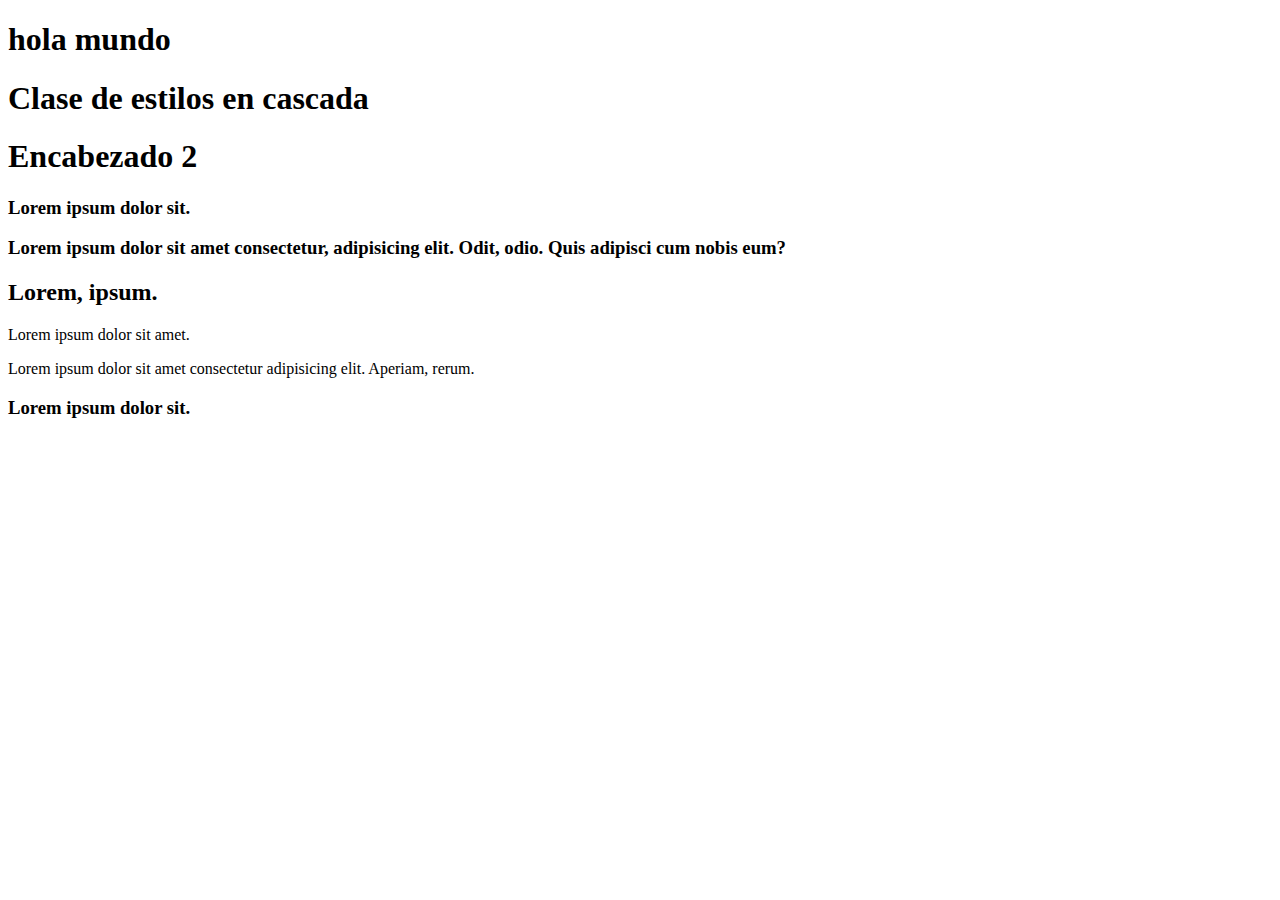
<file: vida_en_html/index.html>
<!DOCTYPE html>
<html lang="en">
<head>
    <meta charset="UTF-8">
    <meta http-equiv="X-UA-Compatible" content="IE=edge">
    <meta name="viewport" content="width=device-width, initial-scale=1.0">
    <title>Protalento</title>
    <h1>hola mundo </h1>
</head>
<body>
    <!-- <h1 style="color: violet">Clase de estilos en cascada</h1> -->
    <h1 id="encabezado_principal">Clase de estilos en cascada</h1>

    <h1>Encabezado 2</h1> 

    <section class="nota-del-dia">
        <div id="id">
            <h3>Lorem ipsum dolor sit.</h3>
        </div>

        <h3>Lorem ipsum dolor sit amet consectetur, adipisicing elit. Odit, odio. Quis adipisci cum nobis eum?</h3>
    </section>

    <h2 class="text-white">Lorem, ipsum.</h2>
    <p class="text-white">Lorem ipsum dolor sit amet.</p>
    <p class="text-white">Lorem ipsum dolor sit amet consectetur adipisicing elit. Aperiam, rerum.</p>

    <section>
        <h3>Lorem ipsum dolor sit.</h3> 
    </section>
    
</body>
</html>
</file>
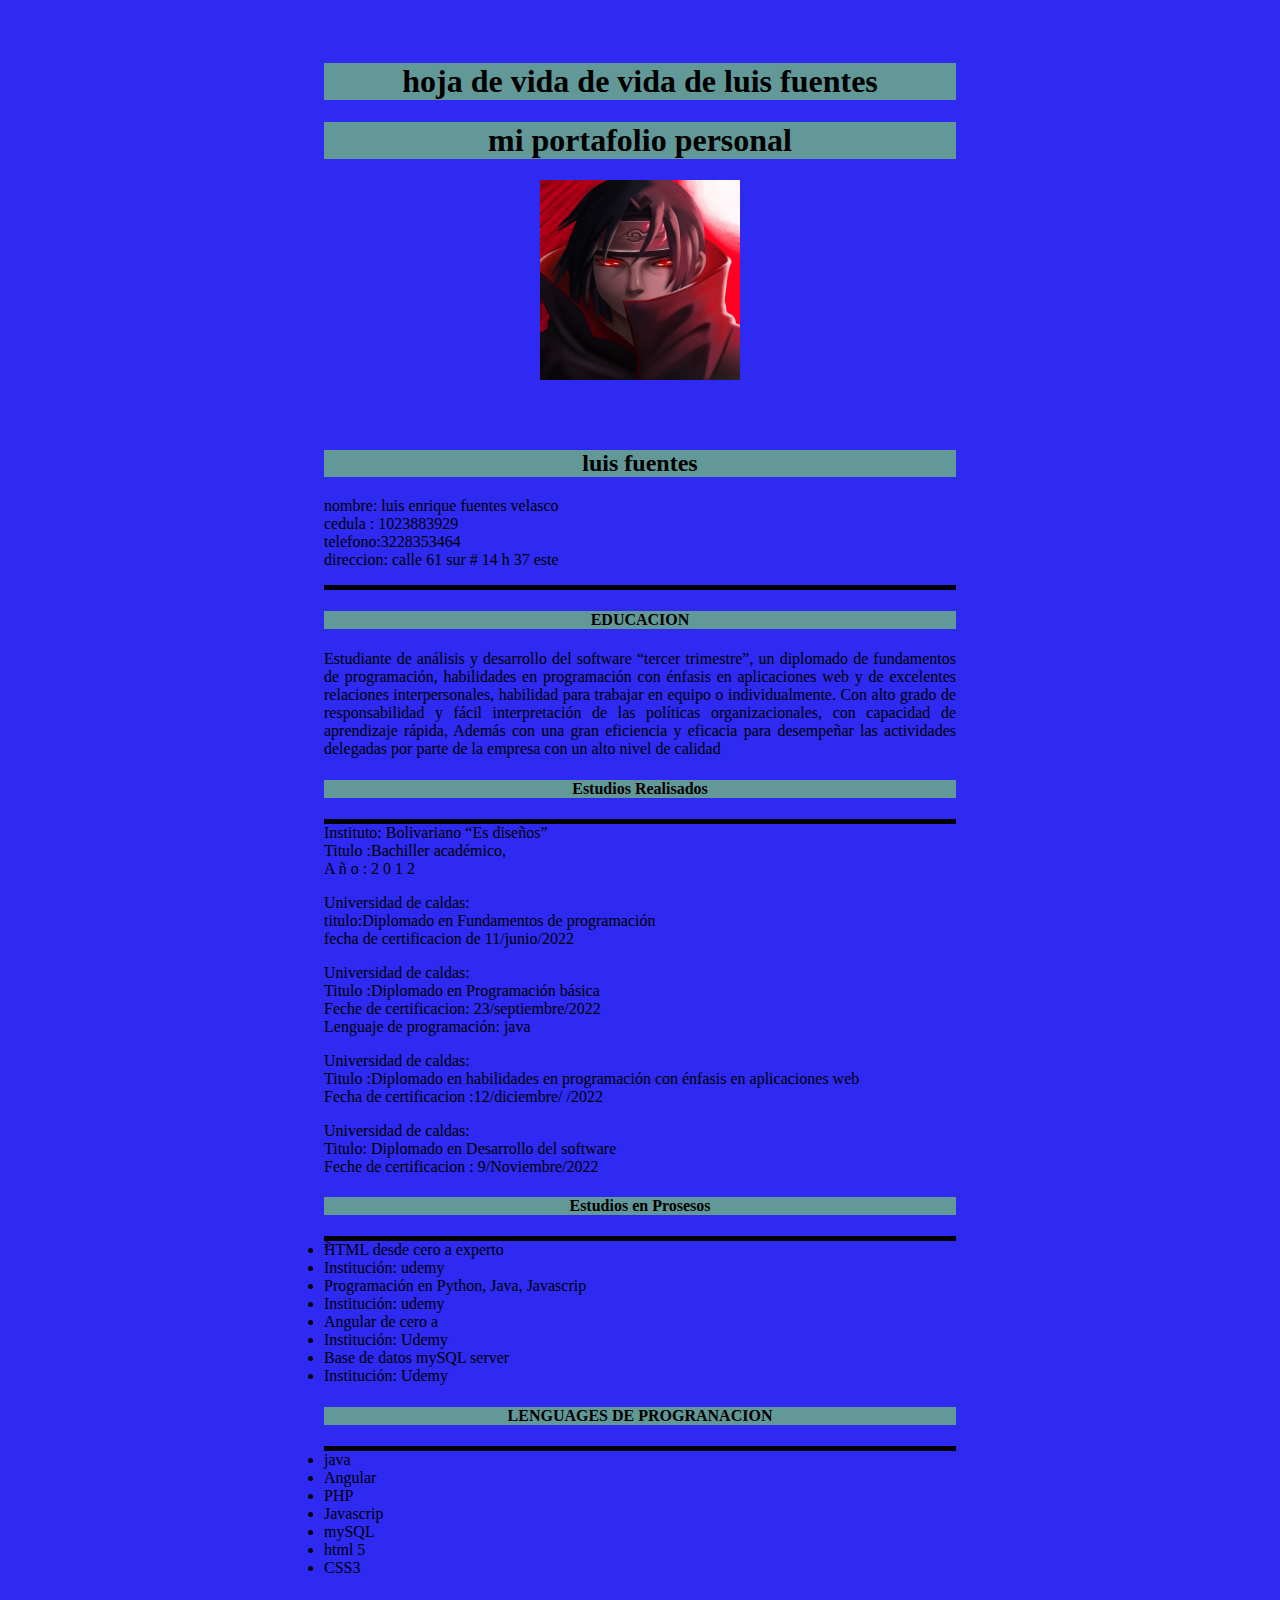
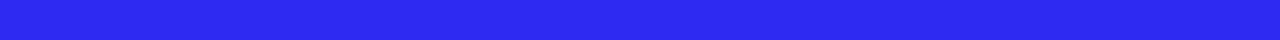
<file: vida_en_html/hoja de vida es html/index.html>
<!DOCTYPE html>
<html lang="es">
  <head>
    <meta charset="UTF-8" />
    <meta http-equiv="X-UA-Compatible" content="IE=edge" />
    <meta name="viewport" content="width=device-width, initial-scale=1.0" />
    <link rel="stylesheet" href="./css/style.css" />
    <title>Mi hoja de vida luis </title>
  </head>
  <body>
    <div class="card">
      <!-- etiquetas de encavesados-->
      <h1 class="title">hoja de vida de vida de luis fuentes</h1>
      <h1 class="title">mi portafolio personal</h1>
      <div class="espacio_imagen">
        <img
          class="img_profile"
          src="./imagenes/itachi uchija.jpg" 
          alt="foto de portada"
        />
      </div>
      <h2 class="title">luis fuentes</h2>
      <p>
        nombre: luis enrique fuentes velasco <br />
        cedula : 1023883929 <br />
        telefono:3228353464 <br />
        direccion: calle 61 sur # 14 h 37 este
      </p>
      
      <div class="division"></div>

      <h4 class="title">EDUCACION</h4>
      <p class="text">
        Estudiante de análisis y desarrollo del software “tercer trimestre”, un
        diplomado de fundamentos de programación, habilidades en programación
        con énfasis en aplicaciones web y de excelentes relaciones
        interpersonales, habilidad para trabajar en equipo o individualmente.
        Con alto grado de responsabilidad y fácil interpretación de las
        políticas organizacionales, con capacidad de aprendizaje rápida, Además
        con una gran eficiencia y eficacia para desempeñar las actividades
        delegadas por parte de la empresa con un alto nivel de calidad
      </p>
      <h4 class="title">Estudios Realisados</h4>
      <p>
        <div class="division2"></div>
        Instituto: Bolivariano “Es diseños”<br />
        Titulo :Bachiller académico,<br />
        A ñ o : 2 0 1 2
      </p>
      <p>
        Universidad de caldas: <br />
        titulo:Diplomado en Fundamentos de programación <br />
        fecha de certificacion de 11/junio/2022
      </p>

      <p>
        Universidad de caldas: <br />
        Titulo :Diplomado en Programación básica <br />
        Feche de certificacion: 23/septiembre/2022 <br />
        Lenguaje de programación: java
      </p>

      <p>
        Universidad de caldas: <br />
        Titulo :Diplomado en habilidades en programación con énfasis en
        aplicaciones web <br />
        Fecha de certificacion :12/diciembre/ /2022
      </p>

      <p>
        Universidad de caldas: <br />
        Titulo: Diplomado en Desarrollo del software <br />
        Feche de certificacion : 9/Noviembre/2022
      </p>

      <h4 class="title">Estudios en Prosesos</h4>
      <div class="division3">></div> 
      <li>HTML desde cero a experto</li>
      <li>Institución: udemy</li>
      <li>Programación en Python, Java, Javascrip</li>
      <li>Institución: udemy</li>
      <li>Angular de cero a</li>
      <li>Institución: Udemy</li>
      <li>Base de datos mySQL server</li>
      <li>Institución: Udemy</li>
      <h4 class="title">LENGUAGES DE PROGRANACION</h4>
      <div class="division4"></div>
      <label>
        <li>java</li>
        <li>Angular</li>
        <li>PHP</li>
        <li>Javascrip</li>
        <li>mySQL</li>
        <li>html 5</li>
        <li>CSS3</li>
      </label>
    </div>
  </body>
</html>
</file>
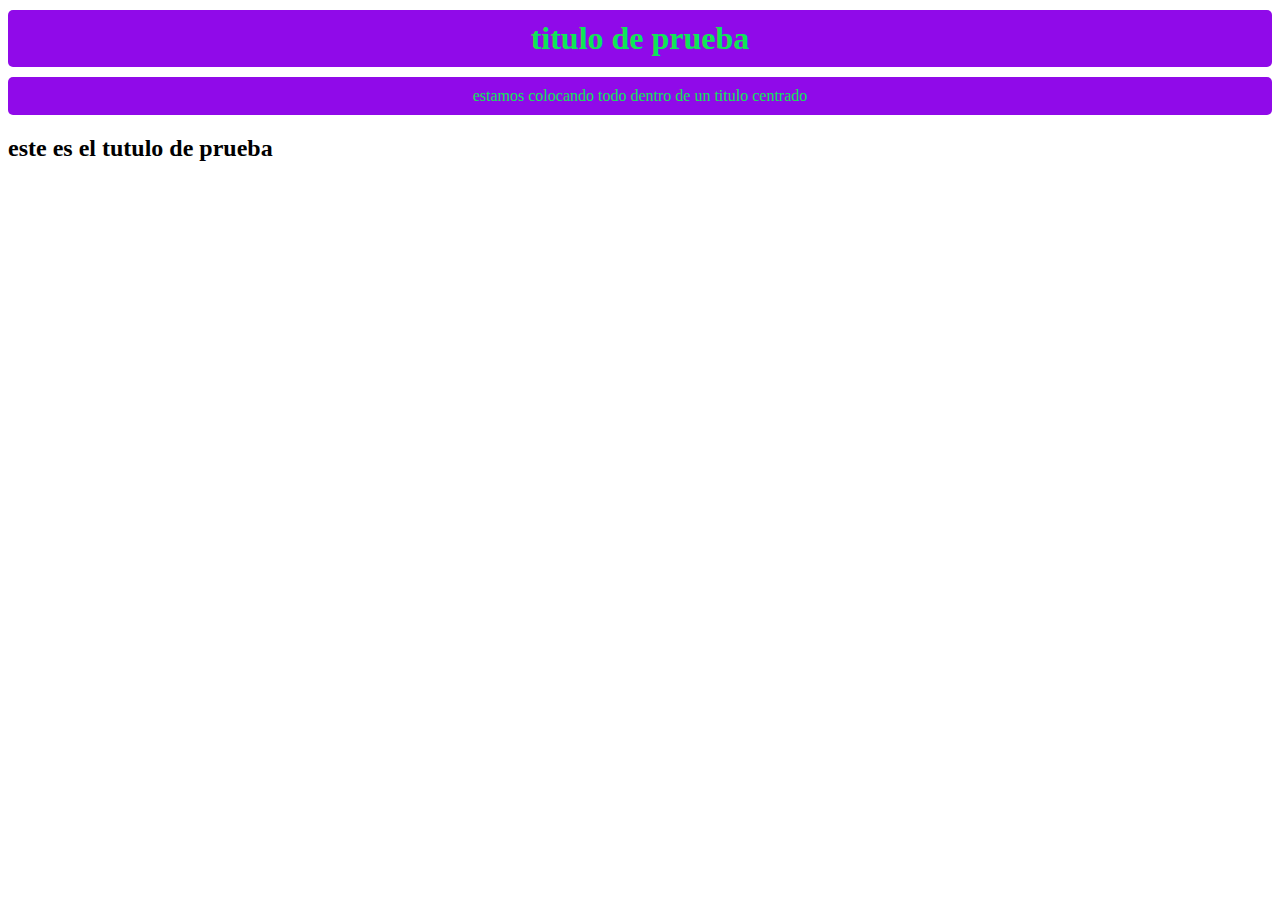
<file: vida_en_html/PROTALENTO CLACE 3/index.html>
<!DOCTYPE html>
<html lang="en">
<head>
    <meta charset="UTF-8">
    <meta http-equiv="X-UA-Compatible" content="IE=edge">
    <meta name="viewport" content="width=device-width, initial-scale=1.0">
    <link rel="stylesheet" href="./css/style.css">
    <title>tarea3</title>
</head>
<body>
    <div class="cuerpo"></div>
    <h1 class="titulo1">titulo de prueba </h1>
    <p class="titulo1">estamos colocando todo dentro de un titulo centrado </p>
    <h2>este es el tutulo de prueba </h2>
    
</body>
</html>
</file>
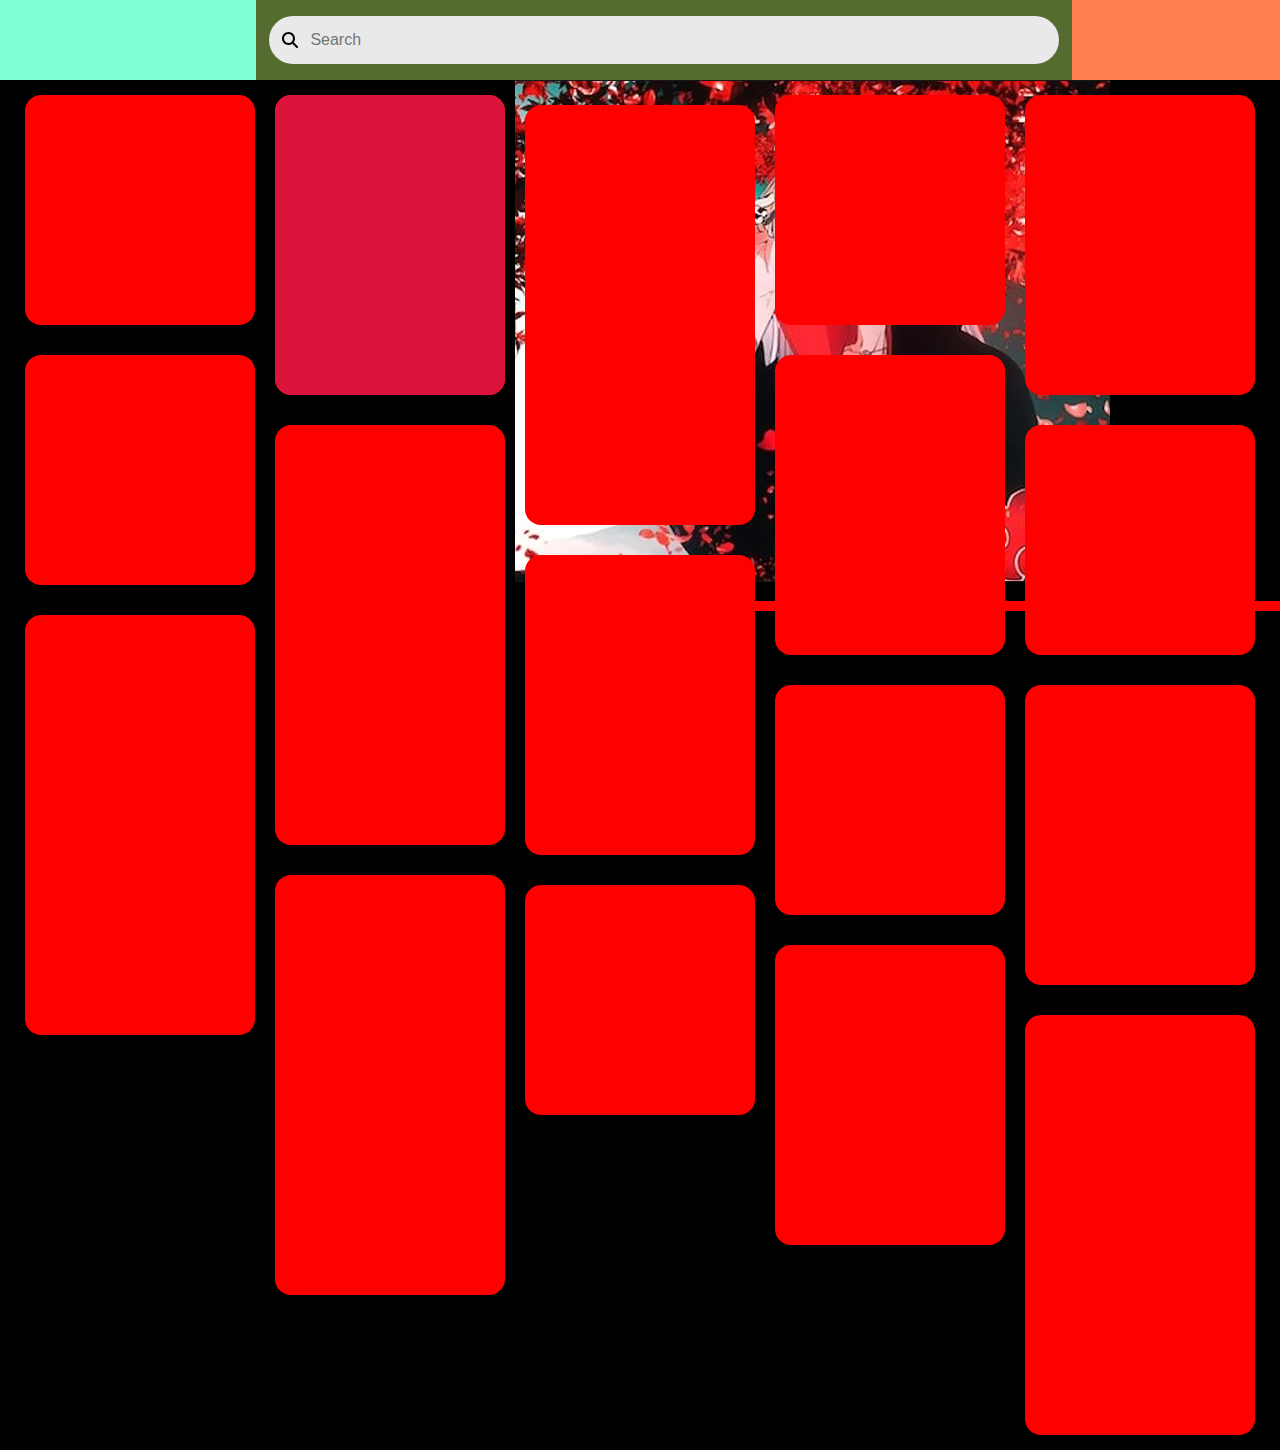
<file: pinterest_clon/archivo_principal.html>
<!DOCTYPE html>
<html lang="en">

<head>
    <meta charset="UTF-8">
    <meta http-equiv="X-UA-Compatible" content="IE=edge">
    <meta name="viewport" content="width=device-width, initial-scale=1.0">
    <title>pinterest</title>
    <link rel="stylesheet" href="./style/style.css">
    <link rel="stylesheet" media="(max-width: 1080px)" href="./style/small_devices.css" />
</head>

<body>
    <nav>
        <div class="navbar_pinterest_buttons_container">

        </div>
        <div class="navbar_input_search_container">
            <div class="navbar_input_search">
                <svg xmlns="http://www.w3.org/2000/svg"
                    viewBox="0 0 512 512"!-ome - https://fontawesome.com Lice-! Font Awesome Pro 6.4.0 by @fontawesnse - https://fontawesome.com/license (Commercial License) Copyright 2023 Fonticons, Inc. -->
                    <path
                        d=" M416 208c0 45.9-14.9 88.3-40 122.7L502.6 457.4c12.5 12.5 12.5 32.8 0 45.3s-32.8 12.5-45.3 0L330.7 376c-34.4 25.2-76.8 40-122.7 40C93.1 416 0 322.9 0 208S93.1 0 208 0S416 93.1 416 208zM208 352a144 144 0 1 0 0-288 144 144 0 1 0 0 288z" />
                </svg>
                <input type="text" placeholder="Search">
            </div>
        </div>
        <div class="navbar_user_buttons_container"></div>
    </nav>
    <main>
        <!-- Contenedor de pines -->
        <div class="pin_container">
            <div class="card card_small"></div>
            <div class="card card_medium">
                <div class="card_content">
                    <p></p>
                </div>
                <div class="card_buttons_on_hover">
                    <p>buttons</p>
                    <p>options</p>
                </div>
            </div>

            <div style="color: aqua;">
                <img src="img/itachi1.PNG">
                <div style="height: 100%; width:800%;" class="card card_large">hitachi</div>
            </div>
            <div class="card card_small"></div>
            <div class="card card_medium"></div>
            <div class="card card_large"></div>
            <div class="card card_small"></div>
            <div class="card card_medium"></div>
            <div class="card card_large"></div>
            <div class="card card_small"></div>
            <div class="card card_medium"></div>
            <div class="card card_large"></div>
            <div class="card card_small"></div>
            <div class="card card_medium"></div>
            <div class="card card_large"></div>
            <div class="card card_small"></div>
            <div class="card card_medium"></div>
            <div class="card card_large"></div>
        </div>
        <!-- Fin de contenedor de pines -->
        <!-- Botón flotante -->
        <div class="container-fluid d-flex position-absolute bottom-0 end-0">
            <a title="Agregar" class="btn btn-primary btn-lg rounded-circle ms-auto me-5 mb-5"
                ng-click="disposeRequest()" data-bs-toggle="modal" data-bs-target="#newRequest">
                <i class="fa-solid fa-plus"></i>
            </a>
        </div>
        <!-- Fin botón flotante -->
    </main>
</body>

</html>
</file>
<file: vida_en_html/hoja de vida es html/css/style.css>
body{
background-color: rgb(46, 42, 242);

}

.card{
    margin-left: 25%;
    margin-right: 25%;
    margin-top: 5%;
    margin-bottom: 5%;
  
}

.title{
    text-align: center;
    background-color: rgb(99, 152, 152);
}

.text{
    text-align: justify;
}

.espacio_imagen{
    width: 100%;
    height: 250px;
    text-align: center;
}


.img_profile{
    height: 200px;
    width: 200px;
}


.division{
    height: 5px;
    width: 100%;
    background-color: black;
}
 
.division2{
    height:5px;
    width:100%;
    background-color:black
}
.division3{
    height:5px;
    width:100%;
    background-color:black
    
}
 .division4{
    height:5px;
    width:100%;
    background-color:black

 }
</file>
<file: vida_en_html/PROTALENTO CLACE 3/css/style.css>
.body{

}
.titulo1{
    margin-left: 25;
    margin-right:25;
    margin-top: 10px;
    margin-bottom: 10px;
   background-color: rgb(144, 10, 233);
    text-align: center;
    padding: 10px;
    border-radius: 5px;
    color: rgb(15, 230, 87);
}
</file>
<file: pinterest_clon/style/style.css>
body{
    background-attachment: local;
    font-style: var(--card_border_radius);
}
* {
    box-sizing: border-box;
    margin: 0px;
    padding: 0px;
    font-size: 16px;
    /* ~ 1rem */
}

:root {
    --card_width: 15.625rem;
    /*~250px Anchura de la tarjeta/pin */
    --row_increment: 0.625rem;
    /*~10px Al estar usando CSS grid, cada tarjeta/pin estará hecha con incrementos de 10px para las filas */
    --card_border_radius: 1rem;
    /*~16px  Redondeo en los bordes de las tarjetas/pines*/
    --card_small: 26;
    /* Factor de crecimiento para tarjetas pequeñas: 26*0.625rem */
    --card_medium: 33;
    /* Factor de crecimiento para tarjetas medianas: 26*0.625rem */
    --card_large: 45;
    /* Factor de crecimiento para tarjetas grandes: 26*0.625rem */
}

main {
    height: 100vh;
    width: 100%;
    background-color: blanchedalmond;
}

nav {
    height: 5rem;
    background-color: brown;
    display: flex;
}

.navbar_pinterest_buttons_container {
    width: 16rem;
    background-color: aquamarine;
}

.navbar_input_search_container {
    flex-grow: 4;
    min-width: 3rem;
    background-color: darkolivegreen;
    display: flex;
    align-content: center;
    flex-wrap: wrap;
}

.navbar_input_search {
    margin-inline: 0.8rem;
    padding-inline-start: 0.8rem;
    height: 3rem;
    width: 100%;
    background-color: #e9e9e9;
    border-radius: 1.5rem;
    display: flex;
    align-content: center;
    flex-wrap: wrap;
}

.navbar_input_search>svg {
    height: 1rem;
    margin-top: auto;
    margin-bottom: auto;
}

.navbar_input_search>input {
    height: 2rem;
    flex-grow: 3;
    margin-inline-end: 1rem;
    margin-inline-start: 0.8rem;
    background-color: transparent;
    border-style: none;
}

.navbar_input_search>input:focus-visible {
    outline: none;
}

.navbar_user_buttons_container {
    width: 13rem;
    background-color: coral;
}

.pin_container {
    margin: 0;
    padding: 0;
    width: 100%;
    position: absolute;
    left: 50%;
    transform: translateX(-50%);
    display: grid;
    grid-template-columns: repeat(auto-fill, var(--card_width));
    grid-auto-rows: var(--row_increment);
    justify-content: center;
    background-color: black;
}

.card {
    position: relative;
    padding: 0;
    margin: 15px 10px;
    border-radius: var(--card_border_radius);
    background-color: red;
}

.card_content {
    width: 100%;
    height: 100%;
    padding-top: 0.5rem;
    position: absolute;
    text-align: center;
    background-color: crimson;
    border-radius: var(--card_border_radius);
}

.card_buttons_on_hover {
    width: 100%;
    height: 100%;
    padding-top: 0.5rem;
    position: absolute;
    top: 0;
    left: 0;
    display: flex;
    flex-direction: column;
    flex-wrap: wrap;
    align-content: center;
    opacity: 0;
    background-color: rgba(5, 9, 240, 0.493);
    color: white;
    transition: opacity 0.3s ease-in-out;
    border-radius: var(--card_border_radius);
}

.card_buttons_on_hover:hover {
    opacity: 2;
}

.card_small {
    grid-row-end: span var(--card_small);
}

.card_medium {
    grid-row-end: span var(--card_medium);
}

.card_large {
    grid-row-end: span var(--card_large);
}
</file>
<file: pinterest_clon/style/small_devices.css>
.navbar_pinterest_buttons_container {
    width: 10rem;
    background-color: rgb(205, 16, 6);
}
</file>
